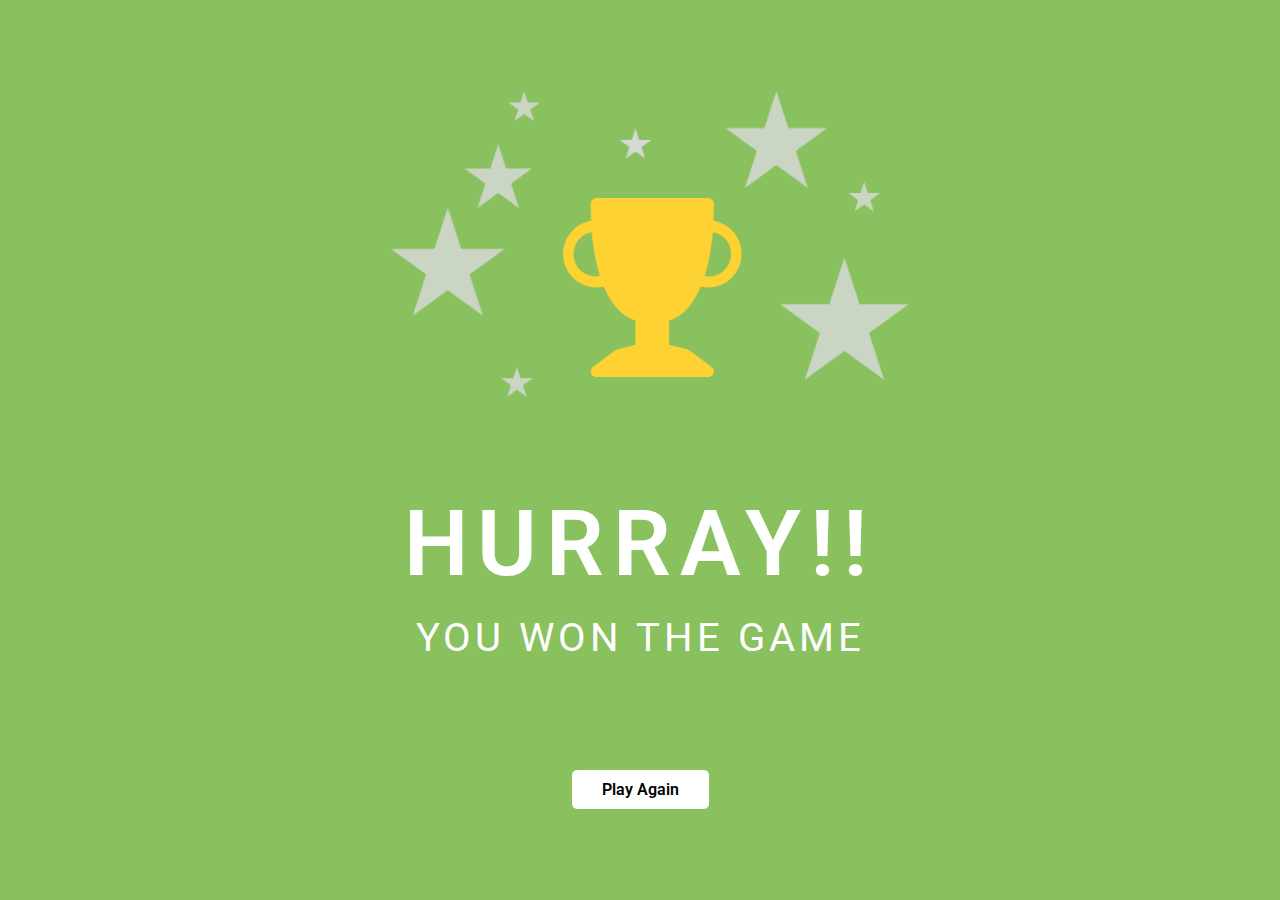
<file: hurray.html>
<!DOCTYPE html>
<html lang="en">

<head>
    <meta charset="UTF-8">
    <meta name="viewport" content="width=device-width, initial-scale=1.0">
    <title>Hurray We Won</title>
    <link rel="stylesheet" href="hurray.css">
</head>

<body>
    <section class="Container">
        <div class="hurrayBox">
            <div class="image">
                <img src="./images/stars.png" alt="star">
                <img src="./images/trophy.png" alt="">
            </div>
            <div class="hurray">
                <h1>Hurray!!</h1>
                <h3>You won the game</h3>
            </div>
            <a href="index.html">Play Again</a>
        </div>
    </section>

</body>

</html>
</file>
<file: hurray.css>
@import url('https://fonts.googleapis.com/css2?family=Inter:wght@300&family=Poppins:wght@500&family=Roboto:wght@300&display=swap');
*{
    padding: 0;
    margin: 0;
    box-sizing: border-box;
}

.Container {
    width: 100vw;
    height: 100vh;
    display: flex;
    flex-direction: column;
    justify-content: space-around;
    align-content: center;
    background-color: #89C15E;
}

.Container>.hurrayBox {
    display: flex;
    flex-direction: column;
    height: 90vh;
    justify-content: space-around;
    align-items: center;
}

.Container>.hurrayBox>.image {
    display: flex;
    flex-direction: column;
}

.Container>.hurrayBox>.image>img:nth-child(1) {
    width: 104%;
    color: red;
}

.Container>.hurrayBox>.image>img:nth-child(2) {
   width: 14%;
         position: absolute;
     top: 22%;
    left: 44%;
}

.Container>.hurrayBox>.hurray h1,
h3 {
    font-family: Roboto;
    font-size: 91px;
    font-weight: 600;
    line-height: 107px;
    letter-spacing: 0.1em;
    text-align: center;
    color: #fff;
    text-transform: uppercase;
}

.Container>.hurrayBox>.hurray>h3 {
    font-size: 40px;
    font-weight: 400;
    line-height: 80px;
}

.Container>.hurrayBox>a {
    text-decoration: none;
    padding: 10px 30px;
    background-color: #fff;
    text-align: center;
    border-radius: 5px;
    color: #000;
    font-family: Roboto;
    font-weight: 600;
}
</file>
